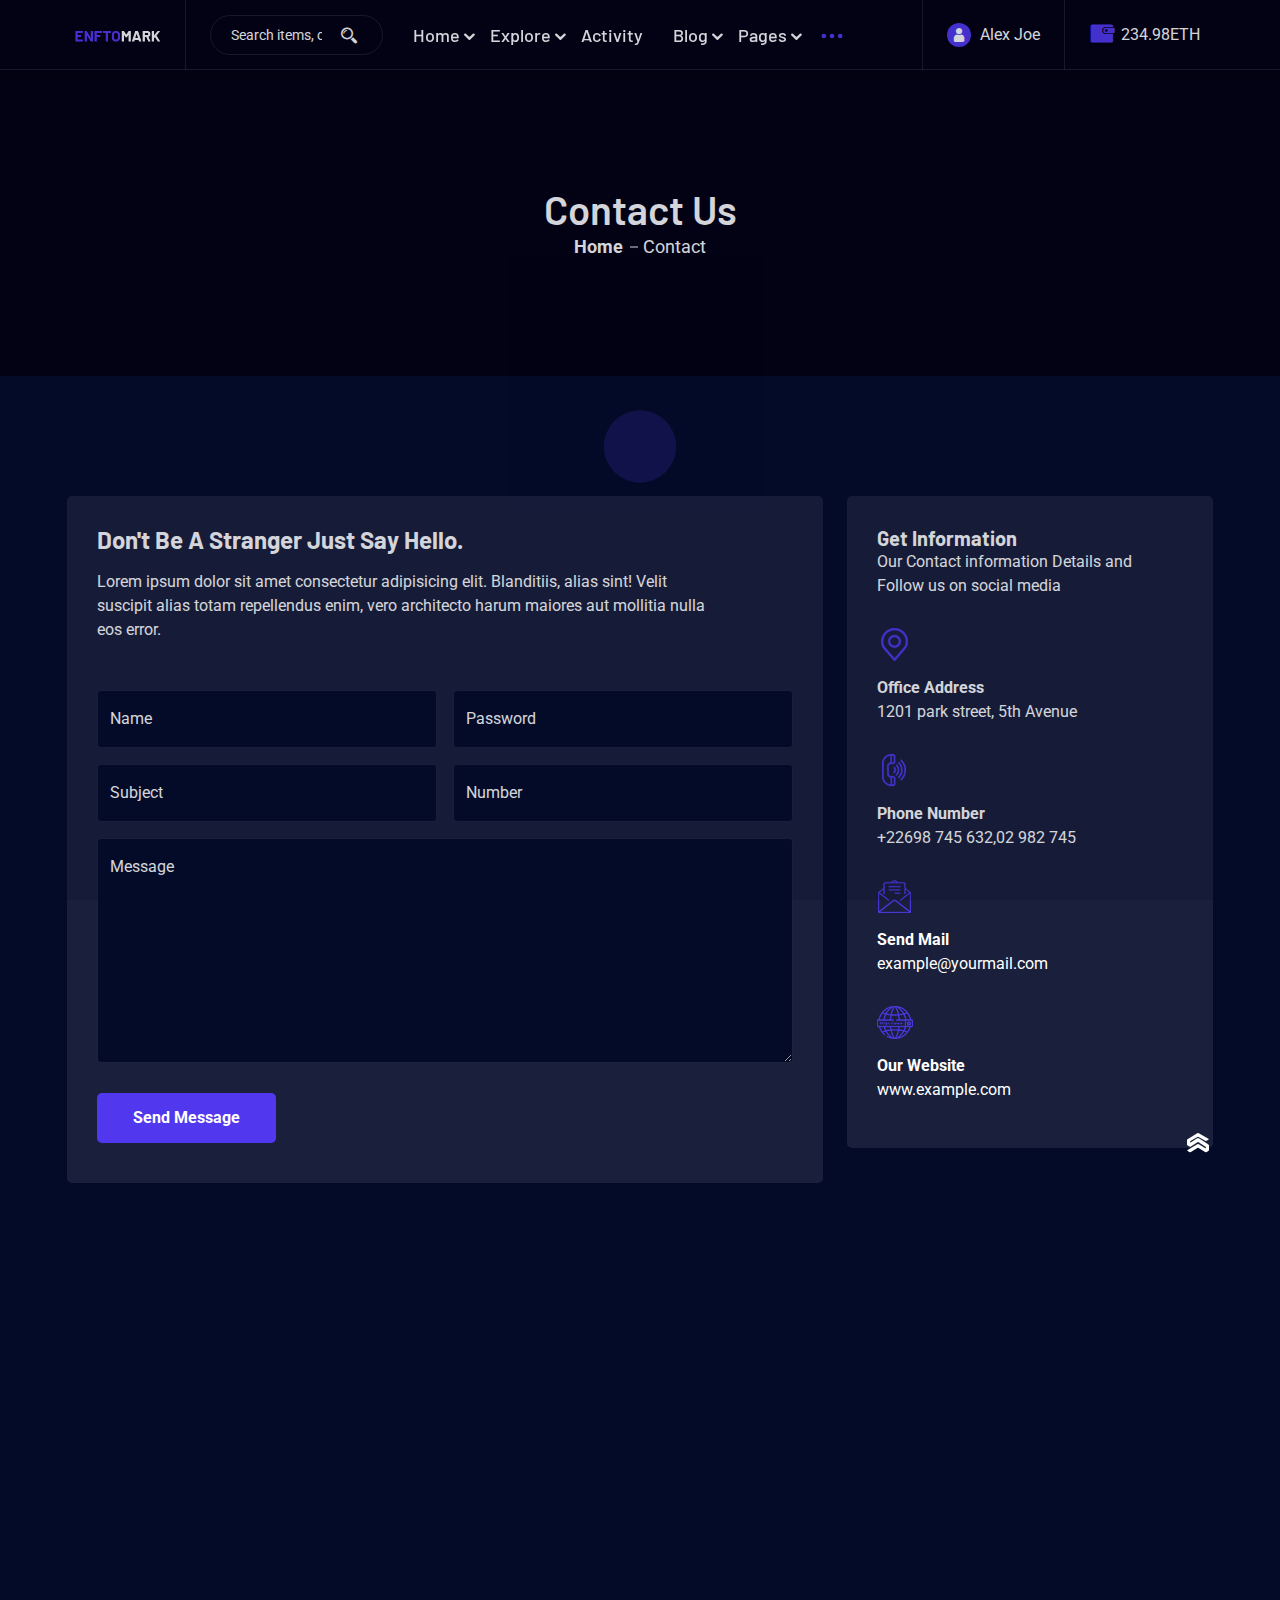
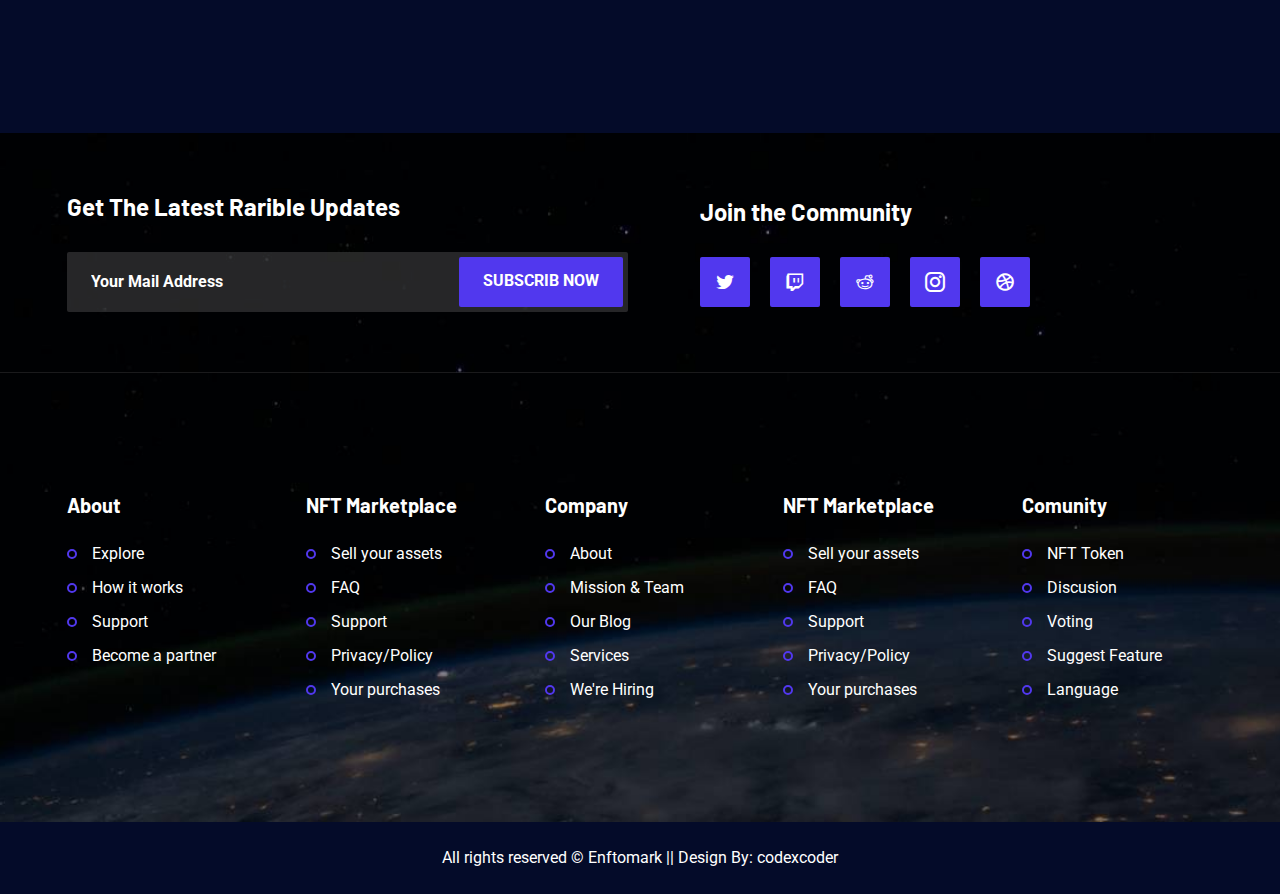
<file: public/contact.html>
<!DOCTYPE html>
<html lang="en" class="no-js">

<head>
    <meta charset="utf-8">

    <meta name="author" content="codexcoder">
    <meta name="description" content="">
    <meta name="viewport" content="width=device-width, initial-scale=1">

    <!-- Meta tags for Social Media(Better SEO) -->
    <!-- <meta property="og:title" content=""> -->
    <!-- <meta property="og:type" content=""> -->
    <!-- <meta property="og:url" content=""> -->
    <!-- <meta property="og:image" content=""> -->

    <!-- site favicon -->
    <link rel="icon" type="image/png" href="assets/images/favicon.png">

    <!-- ====== All css file ========= -->
    <link rel="stylesheet" href="assets/css/bootstrap.min.css">
    <link rel="stylesheet" href="assets/css//icofont.min.css">
    <link rel="stylesheet" href="assets/css/animate.css">
    <link rel="stylesheet" href="assets/css/lightcase.css">
    <link rel="stylesheet" href="assets/css/swiper-bundle.min.css">
    <link rel="stylesheet" href="assets/css/style.min.css">


    <!-- site title -->
    <title>Enftomark</title>
</head>

<body>
    <!-- preloader start here -->
    <div class="preloader">
        <div class="preloader-inner">
            <div class="preloader-icon">
                <span></span>
                <span></span>
            </div>
        </div>
    </div>
    <!-- preloader ending here -->

    <!-- ===============// header section start here \\================= -->
    <header class="header">
        <div class="container-fluid">
            <div class="header__content">
                <div class="header__logo">
                    <a href="index.html">
                        <img src="assets/images/logo/logo.png" alt="logo">
                    </a>
                </div>

                <form action="#" class="header__search">
                    <input type="text" placeholder="Search items, collections, and creators">
                    <button type="button"><i class="icofont-search-2"></i></button>
                    <button type="button" class="close"><svg xmlns="http://www.w3.org/2000/svg" viewBox="0 0 24 24">
                            <path
                                d="M13.41,12l6.3-6.29a1,1,0,1,0-1.42-1.42L12,10.59,5.71,4.29A1,1,0,0,0,4.29,5.71L10.59,12l-6.3,6.29a1,1,0,0,0,0,1.42,1,1,0,0,0,1.42,0L12,13.41l6.29,6.3a1,1,0,0,0,1.42,0,1,1,0,0,0,0-1.42Z" />
                        </svg></button>
                </form>
                <div class="header__menu ms-auto">
                    <ul class="header__nav mb-0">
                        <li class="header__nav-item">
                            <a class="header__nav-link" href="#" role="button" data-bs-toggle="dropdown" aria-haspopup="true" aria-expanded="false" data-bs-offset="0,10">Home</a>

                            <ul class="dropdown-menu header__nav-menu">
                                <li><a class="drop-down-item" href="index.html">Home One <span
                                            class="badge bg-theme ms-3">New</span> </a></li>
                                <li><a class="drop-down-item" href="index-2.html">Home Two</a></li>
                                <li><a class="drop-down-item" href="index-3.html">Home Three</a></li>
                                <li><a class="drop-down-item" href="index-4.html">Home Four</a></li>

                            </ul>
                        </li>
                        <li class="header__nav-item">
                            <a class="header__nav-link" href="#" role="button" data-bs-toggle="dropdown" aria-haspopup="true" aria-expanded="false" data-bs-offset="0,10">Explore</a>

                            <ul class="dropdown-menu header__nav-menu">
                                <li><a class="drop-down-item" href="explore.html">Explore NFT's</a></li>
                                <li><a class="drop-down-item" href="auction.html">Auction Page</a></li>

                            </ul>
                        </li>
                        <li class="header__nav-item">
                            <a href="activity.html" class="header__nav-link">Activity</a>
                        </li>
                        <li class="header__nav-item">
                            <a class="header__nav-link" href="#" role="button" data-bs-toggle="dropdown" aria-haspopup="true" aria-expanded="false" data-bs-offset="0,10">Blog</a>

                            <ul class="dropdown-menu header__nav-menu">
                                <li><a class="drop-down-item" href="blog.html">Blog style 1</a></li>
                                <li><a class="drop-down-item" href="blog-2.html">Blog style 2</a></li>
                                <li><a class="drop-down-item" href="blog-3.html">Blog style 3</a></li>
                                <li><a class="drop-down-item" href="blog-single.html">Blog Single </a></li>
                                <li><a class="drop-down-item" href="blog-single-2.html">Blog Single 2</a></li>
                            </ul>
                        </li>
                        <li class="header__nav-item">
                            <a class="header__nav-link" href="#" role="button" data-bs-toggle="dropdown" aria-haspopup="true" aria-expanded="false" data-bs-offset="0,10">Pages</a>

                            <ul class="dropdown-menu header__nav-menu">
                                <li><a class="drop-down-item" href="item-details.html">NFT Details</a></li>
                                <li><a class="drop-down-item" href="all-authors.html">ALL Authors</a></li>
                                <li><a class="drop-down-item" href="all-authors-2.html">ALL Authors 2</a></li>
                                <li><a class="drop-down-item" href="author.html">Author Profile</a></li>

                                <li><a class="drop-down-item" href="wallet.html">Wallet Connect</a></li>
                                <li><a class="drop-down-item" href="404.html">404</a></li>
                                <li><a class="drop-down-item" href="forgot-pass.html">Forgot Password</a></li>

                            </ul>
                        </li>
                        <li class="header__nav-item">
                            <a class="header__nav-link active" href="#" role="button" data-bs-toggle="dropdown" aria-haspopup="true" aria-expanded="false" data-bs-offset="0,10"><svg
                                    xmlns="http://www.w3.org/2000/svg" viewBox="0 0 24 24">
                                    <path
                                        d="M12,10a2,2,0,1,0,2,2A2,2,0,0,0,12,10ZM5,10a2,2,0,1,0,2,2A2,2,0,0,0,5,10Zm14,0a2,2,0,1,0,2,2A2,2,0,0,0,19,10Z" />
                                </svg></a>

                            <ul class="dropdown-menu header__nav-menu">
                                <li><a class="drop-down-item active" href="contact.html">Contact </a></li>
                                <li><a class="drop-down-item" href="coming-soon.html">Coming soon</a></li>
                            </ul>
                        </li>
                    </ul>
                </div>

                <div class="header__actions">
                    <div class="header__action header__action--search">
                        <button class="header__action-btn" type="button"><i class="icofont-search-1"></i></button>
                    </div>

                    <div class="header__action header__action--profile">
                        <div class="dropdown">
                            <a class="dropdown-toggle" href="#" role="button" data-bs-toggle="dropdown" aria-expanded="false" data-bs-offset="-100,10">
                                <span><i class="icofont-user"></i></span> <span class="d-none d-md-inline">Alex
                                    Joe</span>
                            </a>

                            <ul class="dropdown-menu">
                                <li><a class="dropdown-item" href="author.html"><span class="me-1"><i
                                                class="icofont-options"></i></span>
                                        Profile</a></li>
                                <li><a class="dropdown-item" href="activity.html"><span class="me-1"><i
                                                class="icofont-lightning-ray"></i></span>
                                        Activity</a></li>
                                <li><a class="dropdown-item" href="signup.html"><span class="me-1"><i
                                                class="icofont-space-shuttle"></i></span>
                                        Sign
                                        Up</a></li>
                                <li><a class="dropdown-item" href="signin.html"><span class="me-1"><i
                                                class="icofont-login"></i></span> Sign
                                        In</a></li>
                                <li>
                                    <hr class="dropdown-divider">
                                </li>

                                <li><a class="dropdown-item" href="#"> Sign
                                        Out <span class="ms-1"><i class="icofont-logout"></i></span></a></li>
                            </ul>
                        </div>
                    </div>
                    <div class="wallet-btn">
                        <a href="wallet.html"><span><i class="icofont-wallet"></i></span> <span
                                class="d-none d-md-inline">234.98ETH</span> </a>
                    </div>

                </div>

                <button class="menu-trigger header__btn" id="menu05">
                    <span></span>
                    <span></span>
                    <span></span>
                </button>
            </div>
        </div>
    </header>
    <!-- ===============//header section end here \\================= -->



    <!-- ==========Page Header Section Start Here========== -->
    <section class="page-header-section style-1">
        <div class="container">
            <div class="page-header-content">
                <div class="page-header-inner">
                    <div class="page-title">
                        <h2>Contact Us </h2>
                    </div>
                    <ol class="breadcrumb">
                        <li><a href="index.html">Home</a></li>
                        <li class="active">Contact </li>
                    </ol>
                </div>
            </div>
        </div>
    </section>
    <!-- ==========Page Header Section Ends Here========== -->


    <!-- Contact Us Section Start Here -->
    <div class="contact-section">
        <div class="contact-top padding-top padding-bottom">
            <div class="container">
                <div class="row">
                    <div class="col-lg-8">
                        <article class="contact-form-wrapper">
                            <div class="contact-form">
                                <h4>Don't Be A Stranger Just Say Hello.</h4>
                                <p class="mb-5">Lorem ipsum dolor sit amet consectetur adipisicing elit. Blanditiis, alias sint! Velit suscipit alias totam repellendus enim, vero architecto harum maiores aut mollitia nulla eos error. </p>
                                <form action="#" method="POST" id="commentform" class="comment-form">
                                    <div class="row g-3">
                                        <div class="col-md-6">
                                            <div class="form-floating">
                                                <input type="text" class="form-control" id="contactName" placeholder="Name">
                                                <label for="contactName">Name</label>
                                            </div>
                                        </div>
                                        <div class="col-md-6">
                                            <div class="form-floating">
                                                <input type="password" class="form-control" id="floatingPassword" placeholder="Password">
                                                <label for="floatingPassword">Password</label>
                                            </div>
                                        </div>
                                        <div class="col-md-6">
                                            <div class="form-floating">
                                                <input type="text" class="form-control" id="inputSub" placeholder="Subject">
                                                <label for="inputSub">Subject</label>
                                            </div>
                                        </div>
                                        <div class="col-md-6">
                                            <div class="form-floating">
                                                <input type="text" class="form-control" id="contactNumber" placeholder="Number">
                                                <label for="contactNumber">Number</label>
                                            </div>
                                        </div>
                                        <div class="col-12">
                                            <div class="form-floating">
                                                <textarea class="form-control" placeholder="Message" id="msgBox"></textarea>
                                                <label for="msgBox">Message</label>
                                            </div>
                                        </div>
                                    </div>





                                    <button type="submit" class="default-btn move-right">
                                        <span>Send Message</span>
                                    </button>
                                </form>
                            </div>
                        </article>
                    </div>
                    <div class="col-lg-4">
                        <div class="contact-info-wrapper">
                            <div class="contact-info-title">
                                <h5>Get Information</h5>
                                <p>Our Contact information Details and Follow us on social media</p>
                            </div>
                            <div class="contact-info-content">
                                <div class="contact-info-item">
                                    <div class="contact-info-inner">
                                        <div class="contact-info-thumb">
                                            <img src="assets/images/contact/01.png" alt="address">
                                        </div>
                                        <div class="contact-info-details">
                                            <span class="fw-bold">Office Address</span>
                                            <p>1201 park street, 5th Avenue</p>
                                        </div>
                                    </div>
                                </div>
                                <div class="contact-info-item">
                                    <div class="contact-info-inner">
                                        <div class="contact-info-thumb">
                                            <img src="assets/images/contact/02.png" alt="address">
                                        </div>
                                        <div class="contact-info-details">
                                            <span class="fw-bold">Phone Number</span>
                                            <p>+22698 745 632,02 982 745</p>
                                        </div>
                                    </div>
                                </div>
                                <div class="contact-info-item">
                                    <div class="contact-info-inner">
                                        <div class="contact-info-thumb">
                                            <img src="assets/images/contact/03.png" alt="address">
                                        </div>
                                        <div class="contact-info-details">
                                            <span class="fw-bold">Send Mail</span>
                                            <p>example@yourmail.com</p>
                                        </div>
                                    </div>
                                </div>
                                <div class="contact-info-item">
                                    <div class="contact-info-inner">
                                        <div class="contact-info-thumb">
                                            <img src="assets/images/contact/04.png" alt="address">
                                        </div>
                                        <div class="contact-info-details">
                                            <span class="fw-bold">Our Website</span>
                                            <p>www.example.com</p>
                                        </div>
                                    </div>
                                </div>
                            </div>
                        </div>
                    </div>
                </div>
            </div>
        </div>
        <div class="contact-bottom">
            <div class="contac-bottom">
                <div class="row justify-content-center g-0">
                    <div class="col-12">
                        <div class="location-map">
                            <div id="map">
                                <iframe src="https://www.google.com/maps/embed?pb=!1m18!1m12!1m3!1d228225.89119998863!2d-82.1359357856101!3d26.64753629985287!2m3!1f0!2f0!3f0!3m2!1i1024!2i768!4f13.1!3m3!1m2!1s0x88db44a7e78016f5%3A0xafd1a4163a9b6ff2!2sCape%20Coral%2C%20FL%2C%20USA!5e0!3m2!1sen!2sbd!4v1616562014411!5m2!1sen!2sbd"
                                    allowfullscreen="" loading="lazy"></iframe>
                            </div>
                        </div>
                    </div>
                </div>
            </div>
        </div>

    </div>
    <!-- Contact Us Section ENding Here -->



    <!-- ===============//footer section start here \\================= -->
    <footer class="footer-section">
        <div class="footer-top" style="background-image: url(assets/images/footer/bg.jpg);">
            <div class="footer-newsletter">
                <div class="container">
                    <div class="row g-4 align-items-center justify-content-center">
                        <div class="col-lg-6">
                            <div class="newsletter-part">
                                <div class="ft-header">
                                    <h4>Get The Latest Rarible Updates</h4>
                                </div>
                                <form action="#">
                                    <input type="email" placeholder="Your Mail Address">
                                    <button type="submit"> Subscrib now</button>
                                </form>
                            </div>
                        </div>
                        <div class="col-lg-6">
                            <div class="social-part ps-lg-5">
                                <div class="ft-header">
                                    <h4>Join the Community</h4>
                                </div>
                                <ul class="social-list d-flex flex-wrap align-items-center mb-0">
                                    <li class="social-link"><a href="#"><i class="icofont-twitter"></i></a></li>
                                    <li class="social-link"><a href="#"><i class="icofont-twitch"></i></a></li>
                                    <li class="social-link"><a href="#"><i class="icofont-reddit"></i></a></li>
                                    <li class="social-link"><a href="#"><i class="icofont-instagram"></i></a></li>
                                    <li class="social-link"><a href="#"><i class="icofont-dribble"></i></a></li>
                                </ul>
                            </div>
                        </div>
                    </div>
                </div>


            </div>
            <div class="footer-links padding-top padding-bottom">
                <div class="container">
                    <div class="row g-5 row-cols-1 row-cols-sm-2 row-cols-lg-3 row-cols-xl-5">
                        <div class="col">
                            <div class="footer-link-item">
                                <h5>About</h5>
                                <ul class="footer-link-list">
                                    <li><a href="#" class="footer-link">Explore</a></li>
                                    <li><a href="#" class="footer-link">How it works</a></li>
                                    <li><a href="#" class="footer-link">Support</a></li>
                                    <li><a href="#" class="footer-link">Become a partner</a></li>

                                </ul>
                            </div>
                        </div>
                        <div class="col">
                            <div class="footer-link-item">
                                <h5>NFT Marketplace</h5>
                                <ul class="footer-link-list">
                                    <li><a href="#" class="footer-link">Sell your assets</a></li>
                                    <li><a href="#" class="footer-link">FAQ</a></li>
                                    <li><a href="#" class="footer-link">Support</a></li>
                                    <li><a href="#" class="footer-link">Privacy/Policy</a></li>
                                    <li><a href="#" class="footer-link">Your purchases</a></li>
                                </ul>
                            </div>
                        </div>
                        <div class="col">
                            <div class="footer-link-item">
                                <h5>Company</h5>
                                <ul class="footer-link-list">
                                    <li><a href="#" class="footer-link">About</a></li>
                                    <li><a href="#" class="footer-link">Mission & Team</a></li>
                                    <li><a href="#" class="footer-link">Our Blog</a></li>
                                    <li><a href="#" class="footer-link">Services</a></li>
                                    <li><a href="#" class="footer-link">We're Hiring</a></li>
                                </ul>
                            </div>
                        </div>
                        <div class="col">
                            <div class="footer-link-item">
                                <h5>NFT Marketplace</h5>
                                <ul class="footer-link-list">
                                    <li><a href="#" class="footer-link">Sell your assets</a></li>
                                    <li><a href="#" class="footer-link">FAQ</a></li>
                                    <li><a href="#" class="footer-link">Support</a></li>
                                    <li><a href="#" class="footer-link">Privacy/Policy</a></li>
                                    <li><a href="#" class="footer-link">Your purchases</a></li>
                                </ul>
                            </div>
                        </div>
                        <div class="col">
                            <div class="footer-link-item">
                                <h5>Comunity</h5>
                                <ul class="footer-link-list">
                                    <li><a href="#" class="footer-link">NFT Token</a></li>
                                    <li><a href="#" class="footer-link">Discusion</a></li>
                                    <li><a href="#" class="footer-link">Voting</a></li>
                                    <li><a href="#" class="footer-link">Suggest Feature</a></li>
                                    <li><a href="#" class="footer-link">Language</a></li>
                                </ul>
                            </div>
                        </div>
                    </div>
                </div>
            </div>
        </div>
        <div class="footer-bottom">
            <div class="container">
                <p class="text-center py-4 mb-0">All rights reserved &copy; Enftomark || Design By: <a href="https://themeforest.net/user/codexcoder">codexcoder</a>
                </p>
            </div>
        </div>
    </footer>
    <!-- ===============//footer section end here \\================= -->



    <!-- scrollToTop start here -->
    <a href="#" class="scrollToTop"><i class="icofont-stylish-up"></i></a>
    <!-- scrollToTop ending here -->




    <!-- All Scripts -->
    <script src="assets/js/jquery-3.6.0.min.js"></script>
    <script src="assets/js/bootstrap.bundle.min.js"></script>
    <script src="assets/js/waypoints.min.js"></script>
    <script src="assets/js/lightcase.js"></script>
    <script src="assets/js/swiper-bundle.min.js"></script>
    <script src="assets/js/countdown.min.js"></script>
    <script src="assets/js/jquery.counterup.min.js"></script>
    <script src="assets/js/wow.min.js"></script>
    <script src="assets/js/isotope.pkgd.min.js"></script>
    <script src="assets/js/functions.js"></script>
</body>

</html>
</file>
<file: public/assets/css/lightcase.css>
/**
 * Lightcase - jQuery Plugin
 * The smart and flexible Lightbox Plugin.
 *
 * @author		Cornel Boppart <cornel@bopp-art.com>
 * @copyright	Author
 *
 * @version		2.5.0 (11/03/2018)
 */

/**
 * Lightcase settings
 *
 * Note: Override default settings for your project without touching this source code by simply
 * defining those variables within a SASS map called '$lightcase-custom'.
 *
 * // Example usage
 * $lightcase-custom: (
 *   'breakpoint': 768px
 * );
 */

@font-face {
    font-family: 'lightcase';
    src: url("../fonts/lightcase.eot?55356177");
    src: url("../fonts/lightcase.eot?55356177#iefix") format("embedded-opentype"), url("../fonts/lightcase.woff?55356177") format("woff"), url("../fonts/lightcase.ttf?55356177") format("truetype"), url("../fonts/lightcase.svg?55356177#lightcase") format("svg");
    font-weight: normal;
    font-style: normal;
}

/* line 12, ../scss/components/fonts/_font-lightcase.scss */

[class*='lightcase-icon-']:before {
    font-family: 'lightcase', sans-serif;
    font-style: normal;
    font-weight: normal;
    speak: none;
    display: inline-block;
    text-decoration: inherit;
    width: 1em;
    text-align: center;
    /* For safety - reset parent styles, that can break glyph codes*/
    font-variant: normal;
    text-transform: none;
    /* fix buttons height, for twitter bootstrap */
    line-height: 1em;
    /* Uncomment for 3D effect */
    /* text-shadow: 1px 1px 1px rgba(127, 127, 127, 0.3); */
}

/* Codes */

/* line 35, ../scss/components/fonts/_font-lightcase.scss */

.lightcase-icon-play:before {
    content: '\e800';
}

/* line 36, ../scss/components/fonts/_font-lightcase.scss */

.lightcase-icon-pause:before {
    content: '\e801';
}

/* line 37, ../scss/components/fonts/_font-lightcase.scss */

.lightcase-icon-close:before {
    content: '\e802';
}

/* line 38, ../scss/components/fonts/_font-lightcase.scss */

.lightcase-icon-prev:before {
    content: '\e803';
}

/* line 39, ../scss/components/fonts/_font-lightcase.scss */

.lightcase-icon-next:before {
    content: '\e804';
}

/* line 40, ../scss/components/fonts/_font-lightcase.scss */

.lightcase-icon-spin:before {
    content: '\e805';
}

/**
 * Mixin providing icon defaults to be used on top of font-lightcase.
 *
 * Example usage:
 * @include icon(#e9e9e9)
 */

/**
 * Mixin providing icon defaults including a hover status to be used
 * on top of font-lightcase.
 *
 * Example usage:
 * @include icon-hover(#e9e9e9, #fff)
 */

/**
 * Provides natural content overflow behavior and scrolling support
 * even so for touch devices.
 *
 * Example usage:
 * @include overflow()
 */

/**
 * Neutralizes/resets dimensions including width, height, position as well as margins,
 * paddings and styles. Used to enforce a neutral and unstyled look and behavoir!
 *
 * Example usage:
 * @include clear(true)
 *
 * @param boolean $important
 */

@-webkit-keyframes lightcase-spin {
    0% {
        -webkit-transform: rotate(0deg);
        -moz-transform: rotate(0deg);
        -o-transform: rotate(0deg);
        transform: rotate(0deg);
    }
    100% {
        -webkit-transform: rotate(359deg);
        -moz-transform: rotate(359deg);
        -o-transform: rotate(359deg);
        transform: rotate(359deg);
    }
}

@-moz-keyframes lightcase-spin {
    0% {
        -webkit-transform: rotate(0deg);
        -moz-transform: rotate(0deg);
        -o-transform: rotate(0deg);
        transform: rotate(0deg);
    }
    100% {
        -webkit-transform: rotate(359deg);
        -moz-transform: rotate(359deg);
        -o-transform: rotate(359deg);
        transform: rotate(359deg);
    }
}

@-o-keyframes lightcase-spin {
    0% {
        -webkit-transform: rotate(0deg);
        -moz-transform: rotate(0deg);
        -o-transform: rotate(0deg);
        transform: rotate(0deg);
    }
    100% {
        -webkit-transform: rotate(359deg);
        -moz-transform: rotate(359deg);
        -o-transform: rotate(359deg);
        transform: rotate(359deg);
    }
}

@-ms-keyframes lightcase-spin {
    0% {
        -webkit-transform: rotate(0deg);
        -moz-transform: rotate(0deg);
        -o-transform: rotate(0deg);
        transform: rotate(0deg);
    }
    100% {
        -webkit-transform: rotate(359deg);
        -moz-transform: rotate(359deg);
        -o-transform: rotate(359deg);
        transform: rotate(359deg);
    }
}

@keyframes lightcase-spin {
    0% {
        -webkit-transform: rotate(0deg);
        -moz-transform: rotate(0deg);
        -o-transform: rotate(0deg);
        transform: rotate(0deg);
    }
    100% {
        -webkit-transform: rotate(359deg);
        -moz-transform: rotate(359deg);
        -o-transform: rotate(359deg);
        transform: rotate(359deg);
    }
}

/* line 1, ../scss/components/modules/_case.scss */

#lightcase-case {
    display: none;
    position: fixed;
    z-index: 2002;
    top: 50%;
    left: 50%;
    font-family: arial, sans-serif;
    font-size: 13px;
    line-height: 1.5;
    text-align: left;
    text-shadow: 0 0 10px rgba(0, 0, 0, 0.5);
}

@media screen and (max-width: 640px) {
    /* line 16, ../scss/components/modules/_case.scss */
    html[data-lc-type=inline] #lightcase-case,
    html[data-lc-type=ajax] #lightcase-case {
        position: fixed !important;
        top: 0 !important;
        left: 0 !important;
        right: 0 !important;
        bottom: 0 !important;
        margin: 0 !important;
        padding: 55px 0 70px 0;
        width: 100% !important;
        height: 100% !important;
        overflow: auto !important;
    }
}

@media screen and (min-width: 641px) {
    /* line 4, ../scss/components/modules/_content.scss */
    html:not([data-lc-type=error]) #lightcase-content {
        position: relative;
        z-index: 1;
        text-shadow: none;
        background-color: #fff;
        -webkit-box-shadow: 0 0 30px rgba(0, 0, 0, 0.5);
        -moz-box-shadow: 0 0 30px rgba(0, 0, 0, 0.5);
        -o-box-shadow: 0 0 30px rgba(0, 0, 0, 0.5);
        box-shadow: 0 0 30px rgba(0, 0, 0, 0.5);
        -webkit-backface-visibility: hidden;
    }
}

@media screen and (min-width: 641px) {
    /* line 23, ../scss/components/modules/_content.scss */
    html[data-lc-type=image] #lightcase-content,
    html[data-lc-type=video] #lightcase-content {
        background-color: #333;
    }
}

/* line 31, ../scss/components/modules/_content.scss */

html[data-lc-type=inline] #lightcase-content,
html[data-lc-type=ajax] #lightcase-content,
html[data-lc-type=error] #lightcase-content {
    -webkit-box-shadow: none;
    -moz-box-shadow: none;
    -o-box-shadow: none;
    box-shadow: none;
}

@media screen and (max-width: 640px) {
    /* line 31, ../scss/components/modules/_content.scss */
    html[data-lc-type=inline] #lightcase-content,
    html[data-lc-type=ajax] #lightcase-content,
    html[data-lc-type=error] #lightcase-content {
        position: relative !important;
        top: auto !important;
        left: auto !important;
        width: auto !important;
        height: auto !important;
        margin: 0 !important;
        padding: 0 !important;
        border: none !important;
        background: none !important;
    }
}

/* line 43, ../scss/components/modules/_content.scss */

html[data-lc-type=inline] #lightcase-content .lightcase-contentInner,
html[data-lc-type=ajax] #lightcase-content .lightcase-contentInner,
html[data-lc-type=error] #lightcase-content .lightcase-contentInner {
    -webkit-box-sizing: border-box;
    -moz-box-sizing: border-box;
    -o-box-sizing: border-box;
    box-sizing: border-box;
}

@media screen and (max-width: 640px) {
    /* line 43, ../scss/components/modules/_content.scss */
    html[data-lc-type=inline] #lightcase-content .lightcase-contentInner,
    html[data-lc-type=ajax] #lightcase-content .lightcase-contentInner,
    html[data-lc-type=error] #lightcase-content .lightcase-contentInner {
        padding: 15px;
    }
    /* line 52, ../scss/components/modules/_content.scss */
    html[data-lc-type=inline] #lightcase-content .lightcase-contentInner,
    html[data-lc-type=inline] #lightcase-content .lightcase-contentInner>*,
    html[data-lc-type=ajax] #lightcase-content .lightcase-contentInner,
    html[data-lc-type=ajax] #lightcase-content .lightcase-contentInner>*,
    html[data-lc-type=error] #lightcase-content .lightcase-contentInner,
    html[data-lc-type=error] #lightcase-content .lightcase-contentInner>* {
        width: 100% !important;
        max-width: none !important;
    }
    /* line 59, ../scss/components/modules/_content.scss */
    html[data-lc-type=inline] #lightcase-content .lightcase-contentInner>*:not(iframe),
    html[data-lc-type=ajax] #lightcase-content .lightcase-contentInner>*:not(iframe),
    html[data-lc-type=error] #lightcase-content .lightcase-contentInner>*:not(iframe) {
        height: auto !important;
        max-height: none !important;
    }
}

@media screen and (max-width: 640px) {
    /* line 70, ../scss/components/modules/_content.scss */
    html.lightcase-isMobileDevice[data-lc-type=iframe] #lightcase-content .lightcase-contentInner iframe {
        overflow: auto;
        -webkit-overflow-scrolling: touch;
    }
}

@media screen and (max-width: 640px) and (min-width: 641px) {
    /* line 74, ../scss/components/modules/_content.scss */
    html[data-lc-type=image] #lightcase-content .lightcase-contentInner,
    html[data-lc-type=video] #lightcase-content .lightcase-contentInner {
        line-height: 0.75;
    }
}

/* line 82, ../scss/components/modules/_content.scss */

html[data-lc-type=image] #lightcase-content .lightcase-contentInner {
    position: relative;
    overflow: hidden !important;
}

@media screen and (max-width: 640px) {
    /* line 91, ../scss/components/modules/_content.scss */
    html[data-lc-type=inline] #lightcase-content .lightcase-contentInner .lightcase-inlineWrap,
    html[data-lc-type=ajax] #lightcase-content .lightcase-contentInner .lightcase-inlineWrap,
    html[data-lc-type=error] #lightcase-content .lightcase-contentInner .lightcase-inlineWrap {
        position: relative !important;
        top: auto !important;
        left: auto !important;
        width: auto !important;
        height: auto !important;
        margin: 0 !important;
        padding: 0 !important;
        border: none !important;
        background: none !important;
    }
}

@media screen and (min-width: 641px) {
    /* line 100, ../scss/components/modules/_content.scss */
    html:not([data-lc-type=error]) #lightcase-content .lightcase-contentInner .lightcase-inlineWrap {
        padding: 30px;
        overflow: auto;
        -webkit-box-sizing: border-box;
        -moz-box-sizing: border-box;
        -o-box-sizing: border-box;
        box-sizing: border-box;
    }
}

@media screen and (max-width: 640px) {
    /* line 117, ../scss/components/modules/_content.scss */
    #lightcase-content h1,
    #lightcase-content h2,
    #lightcase-content h3,
    #lightcase-content h4,
    #lightcase-content h5,
    #lightcase-content h6,
    #lightcase-content p {
        color: #aaa;
    }
}

@media screen and (min-width: 641px) {
    /* line 117, ../scss/components/modules/_content.scss */
    #lightcase-content h1,
    #lightcase-content h2,
    #lightcase-content h3,
    #lightcase-content h4,
    #lightcase-content h5,
    #lightcase-content h6,
    #lightcase-content p {
        color: #333;
    }
}

/* line 3, ../scss/components/modules/_error.scss */

#lightcase-case p.lightcase-error {
    margin: 0;
    font-size: 17px;
    text-align: center;
    white-space: nowrap;
    overflow: hidden;
    text-overflow: ellipsis;
    color: #aaa;
}

@media screen and (max-width: 640px) {
    /* line 3, ../scss/components/modules/_error.scss */
    #lightcase-case p.lightcase-error {
        padding: 30px 0;
    }
}

@media screen and (min-width: 641px) {
    /* line 3, ../scss/components/modules/_error.scss */
    #lightcase-case p.lightcase-error {
        padding: 0;
    }
}

/* line 4, ../scss/components/modules/_global.scss */

.lightcase-open body {
    overflow: hidden;
}

/* line 8, ../scss/components/modules/_global.scss */

.lightcase-isMobileDevice .lightcase-open body {
    max-width: 100%;
    max-height: 100%;
}

/* line 1, ../scss/components/modules/_info.scss */

#lightcase-info {
    position: absolute;
    padding-top: 15px;
}

/* line 9, ../scss/components/modules/_info.scss */

#lightcase-info #lightcase-title,
#lightcase-info #lightcase-caption {
    margin: 0;
    padding: 0;
    line-height: 1.5;
    font-weight: normal;
    text-overflow: ellipsis;
}

/* line 19, ../scss/components/modules/_info.scss */

#lightcase-info #lightcase-title {
    font-size: 17px;
    color: #aaa;
}

@media screen and (max-width: 640px) {
    /* line 19, ../scss/components/modules/_info.scss */
    #lightcase-info #lightcase-title {
        position: fixed;
        top: 10px;
        left: 0;
        max-width: 87.5%;
        padding: 5px 15px;
        background: #333;
    }
}

/* line 33, ../scss/components/modules/_info.scss */

#lightcase-info #lightcase-caption {
    clear: both;
    font-size: 13px;
    color: #aaa;
}

/* line 39, ../scss/components/modules/_info.scss */

#lightcase-info #lightcase-sequenceInfo {
    font-size: 11px;
    color: #aaa;
}

@media screen and (max-width: 640px) {
    /* line 45, ../scss/components/modules/_info.scss */
    .lightcase-fullScreenMode #lightcase-info {
        padding-left: 15px;
        padding-right: 15px;
    }
    /* line 51, ../scss/components/modules/_info.scss */
    html:not([data-lc-type=image]):not([data-lc-type=video]):not([data-lc-type=flash]):not([data-lc-type=error]) #lightcase-info {
        position: static;
    }
}

/* line 1, ../scss/components/modules/_loading.scss */

#lightcase-loading {
    position: fixed;
    z-index: 9999;
    width: 1.123em;
    height: auto;
    font-size: 38px;
    line-height: 1;
    text-align: center;
    text-shadow: none;
    position: fixed;
    z-index: 2001;
    top: 50%;
    left: 50%;
    margin-top: -0.5em;
    margin-left: -0.5em;
    opacity: 1;
    font-size: 32px;
    text-shadow: 0 0 15px #fff;
    -moz-transform-origin: 50% 53%;
    -webkit-animation: lightcase-spin 0.5s infinite linear;
    -moz-animation: lightcase-spin 0.5s infinite linear;
    -o-animation: lightcase-spin 0.5s infinite linear;
    animation: lightcase-spin 0.5s infinite linear;
}

/* line 20, ../scss/components/mixins/_presets.scss */

#lightcase-loading,
#lightcase-loading:focus {
    text-decoration: none;
    color: #fff;
    -webkit-tap-highlight-color: transparent;
    -webkit-transition: color, opacity, ease-in-out 0.25s;
    -moz-transition: color, opacity, ease-in-out 0.25s;
    -o-transition: color, opacity, ease-in-out 0.25s;
    transition: color, opacity, ease-in-out 0.25s;
}

/* line 32, ../scss/components/mixins/_presets.scss */

#lightcase-loading>span {
    display: inline-block;
    text-indent: -9999px;
}

/* line 2, ../scss/components/modules/_navigation.scss */

a[class*='lightcase-icon-'] {
    position: fixed;
    z-index: 9999;
    width: 1.123em;
    height: auto;
    font-size: 38px;
    line-height: 1;
    text-align: center;
    text-shadow: none;
    outline: none;
    cursor: pointer;
}

/* line 20, ../scss/components/mixins/_presets.scss */

a[class*='lightcase-icon-'],
a[class*='lightcase-icon-']:focus {
    text-decoration: none;
    color: rgba(255, 255, 255, 0.6);
    -webkit-tap-highlight-color: transparent;
    -webkit-transition: color, opacity, ease-in-out 0.25s;
    -moz-transition: color, opacity, ease-in-out 0.25s;
    -o-transition: color, opacity, ease-in-out 0.25s;
    transition: color, opacity, ease-in-out 0.25s;
}

/* line 32, ../scss/components/mixins/_presets.scss */

a[class*='lightcase-icon-']>span {
    display: inline-block;
    text-indent: -9999px;
}

/* line 49, ../scss/components/mixins/_presets.scss */

a[class*='lightcase-icon-']:hover {
    color: white;
    text-shadow: 0 0 15px white;
}

/* line 10, ../scss/components/modules/_navigation.scss */

.lightcase-isMobileDevice a[class*='lightcase-icon-']:hover {
    color: #aaa;
    text-shadow: none;
}

/* line 17, ../scss/components/modules/_navigation.scss */

a[class*='lightcase-icon-'].lightcase-icon-close {
    position: fixed;
    top: 15px;
    right: 15px;
    bottom: auto;
    margin: 0;
    opacity: 0;
    outline: none;
}

/* line 28, ../scss/components/modules/_navigation.scss */

a[class*='lightcase-icon-'].lightcase-icon-prev {
    left: 15px;
}

/* line 33, ../scss/components/modules/_navigation.scss */

a[class*='lightcase-icon-'].lightcase-icon-next {
    right: 15px;
}

/* line 38, ../scss/components/modules/_navigation.scss */

a[class*='lightcase-icon-'].lightcase-icon-pause,
a[class*='lightcase-icon-'].lightcase-icon-play {
    left: 50%;
    margin-left: -0.5em;
}

@media screen and (min-width: 641px) {
    /* line 38, ../scss/components/modules/_navigation.scss */
    a[class*='lightcase-icon-'].lightcase-icon-pause,
    a[class*='lightcase-icon-'].lightcase-icon-play {
        opacity: 0;
    }
}

@media screen and (max-width: 640px) {
    /* line 2, ../scss/components/modules/_navigation.scss */
    a[class*='lightcase-icon-'] {
        bottom: 15px;
        font-size: 24px;
    }
}

@media screen and (min-width: 641px) {
    /* line 2, ../scss/components/modules/_navigation.scss */
    a[class*='lightcase-icon-'] {
        bottom: 50%;
        margin-bottom: -0.5em;
    }
    /* line 57, ../scss/components/modules/_navigation.scss */
    a[class*='lightcase-icon-']:hover,
    #lightcase-case:hover~a[class*='lightcase-icon-'] {
        opacity: 1;
    }
}

/* line 1, ../scss/components/modules/_overlay.scss */

#lightcase-overlay {
    display: none;
    width: 100%;
    min-height: 100%;
    position: fixed;
    z-index: 2000;
    top: -9999px;
    bottom: -9999px;
    left: 0;
    background: #333;
}

@media screen and (max-width: 640px) {
    /* line 1, ../scss/components/modules/_overlay.scss */
    #lightcase-overlay {
        opacity: 1 !important;
    }
}
</file>
